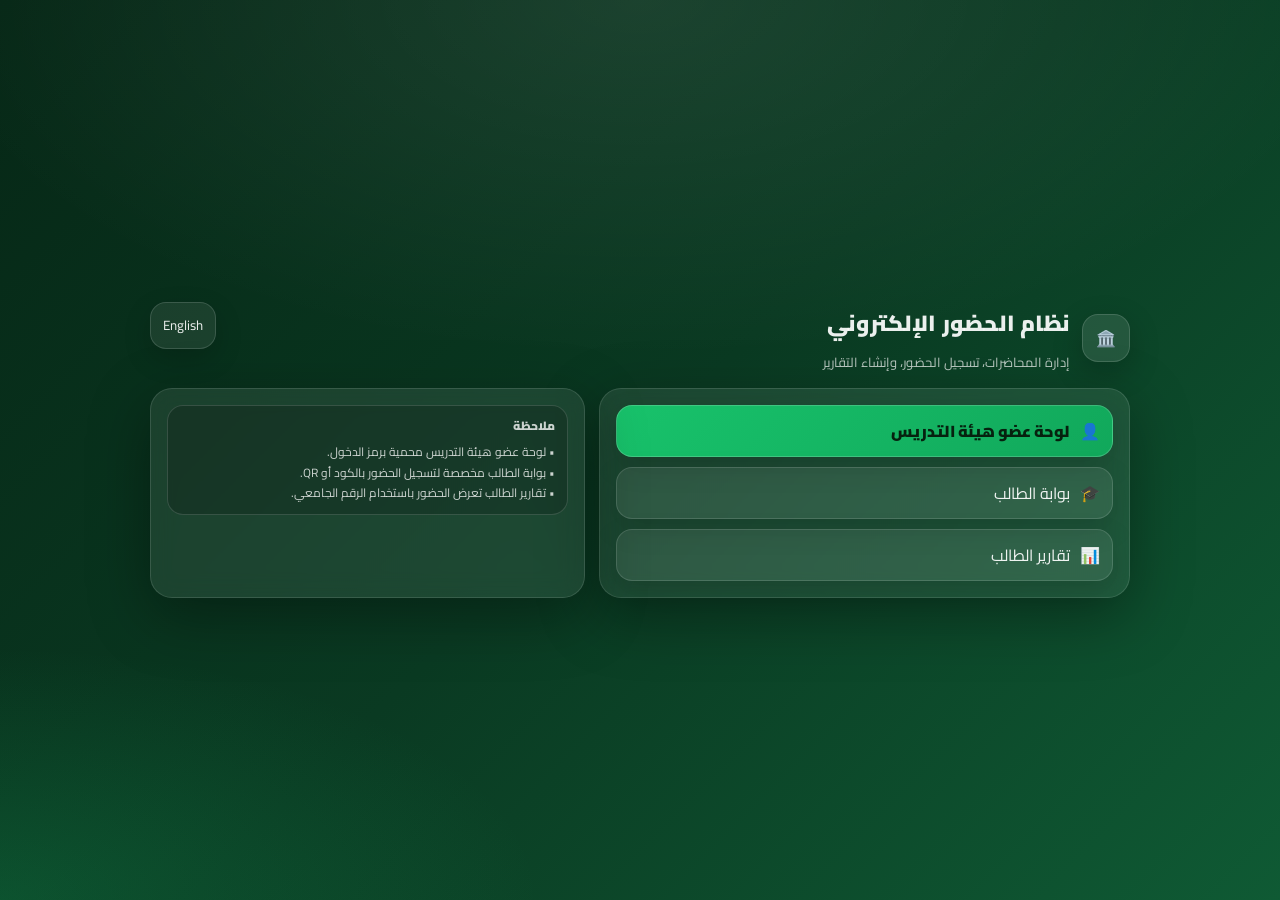
<file: index.html>
<!DOCTYPE html>
<html lang="ar" dir="rtl">
<head>
  <meta charset="UTF-8" />
  <meta name="viewport" content="width=device-width, initial-scale=1.0" />
  <title data-i18n="pageTitleHome">نظام الحضور الإلكتروني</title>

  <link rel="preconnect" href="https://fonts.googleapis.com">
  <link rel="preconnect" href="https://fonts.gstatic.com" crossorigin>
  <link href="https://fonts.googleapis.com/css2?family=Cairo:wght@400;600;700;800&display=swap" rel="stylesheet">

  <style>
    :root{
      --bg1:#062716; --bg2:#0a3a22; --bg3:#0f5a34;
      --card: rgba(255,255,255,.08);
      --line: rgba(255,255,255,.12);
      --text: rgba(255,255,255,.92);
      --muted: rgba(255,255,255,.72);
      --accent:#18c26b; --accent2:#11a85b;
      --shadow: 0 18px 60px rgba(0,0,0,.35);
      --radius: 22px;
    }
    *{box-sizing:border-box;font-family:"Cairo",system-ui,-apple-system,Segoe UI,Arial}
    body{
      margin:0; min-height:100vh; color:var(--text);
      background:
        radial-gradient(1200px 600px at 50% 0%, rgba(255,255,255,.08), transparent 60%),
        radial-gradient(900px 420px at 0% 100%, rgba(24,194,107,.20), transparent 60%),
        linear-gradient(135deg, var(--bg1), var(--bg2) 50%, var(--bg3));
      display:flex; align-items:center; justify-content:center;
      padding:18px;
    }
    .wrap{width:min(980px, 94vw)}
    .topbar{
      display:flex; align-items:flex-start; justify-content:space-between; gap:12px;
      margin-bottom:14px;
    }
    .brand{
      display:flex; gap:12px; align-items:center;
    }
    .logo{
      width:48px;height:48px;border-radius:16px;
      background: rgba(255,255,255,.10);
      border:1px solid rgba(255,255,255,.14);
      display:grid; place-items:center;
      box-shadow: 0 10px 30px rgba(0,0,0,.22);
    }
    h1{margin:0;font-size:22px;font-weight:900;letter-spacing:.2px}
    p{margin:6px 0 0;color:var(--muted);font-size:13px}
    .btn{
      border:1px solid rgba(255,255,255,.14);
      background: rgba(255,255,255,.08);
      color:var(--text);
      padding:10px 12px;
      border-radius:16px;
      cursor:pointer;
      transition:.15s ease;
      user-select:none;
      display:inline-flex; align-items:center; gap:10px;
      box-shadow: 0 10px 28px rgba(0,0,0,.16);
      text-decoration:none;
    }
    .btn:hover{transform:translateY(-1px);background:rgba(255,255,255,.10)}
    .btn.primary{
      background: linear-gradient(135deg, var(--accent), var(--accent2));
      border:1px solid rgba(255,255,255,.18);
      color:#06210f;
      font-weight:900;
    }
    .grid{
      display:grid;
      grid-template-columns: 1.1fr .9fr;
      gap:14px;
      align-items:stretch;
    }
    @media(max-width:900px){.grid{grid-template-columns:1fr}}
    .card{
      background: var(--card);
      border:1px solid var(--line);
      border-radius: var(--radius);
      padding:16px;
      box-shadow: var(--shadow);
      backdrop-filter: blur(12px);
    }
    .actions{display:grid; gap:10px}
    .note{font-size:12px;color:rgba(255,255,255,.78);line-height:1.7}
    .chip{
      border:1px solid rgba(255,255,255,.14);
      background: rgba(0,0,0,.18);
      padding:10px 12px;
      border-radius:16px;
      font-size:12px;
      color: rgba(255,255,255,.88);
    }
  </style>
</head>

<body>
  <div class="wrap">

    <div class="topbar">
      <div class="brand">
        <div class="logo">🏛️</div>
        <div>
          <h1 data-i18n="homeTitle">نظام الحضور الإلكتروني</h1>
          <p data-i18n="homeSub">إدارة المحاضرات، تسجيل الحضور، وإنشاء التقارير</p>
        </div>
      </div>

      <!-- زر اللغة -->
      <button class="btn" id="langBtn" onclick="toggleLang()">English</button>
    </div>

    <div class="grid">
      <div class="card">
        <div class="actions">
          <a class="btn primary" href="doctor.html"><span>👤</span><span data-i18n="homeDoctor">لوحة عضو هيئة التدريس</span></a>
          <a class="btn" href="student.html"><span>🎓</span><span data-i18n="homeStudent">بوابة الطالب</span></a>
          <a class="btn" href="student-report.html"><span>📊</span><span data-i18n="homeReports">تقارير الطالب</span></a>
        </div>
      </div>

      <div class="card">
        <div class="chip">
          <div class="note">
            <div style="font-weight:900;margin-bottom:6px" data-i18n="noteTitle">ملاحظة</div>
            <div data-i18n="note1">• لوحة عضو هيئة التدريس محمية برمز الدخول.</div>
            <div data-i18n="note2">• بوابة الطالب مخصصة لتسجيل الحضور بالكود أو QR.</div>
            <div data-i18n="note3">• تقارير الطالب تعرض الحضور باستخدام الرقم الجامعي.</div>
          </div>
        </div>
      </div>
    </div>

  </div>

  <script src="assets/i18n.js"></script>
  <script>
    // تطبيق اللغة مباشرة
    applyLang();
  </script>
</body>
</html>
</file>
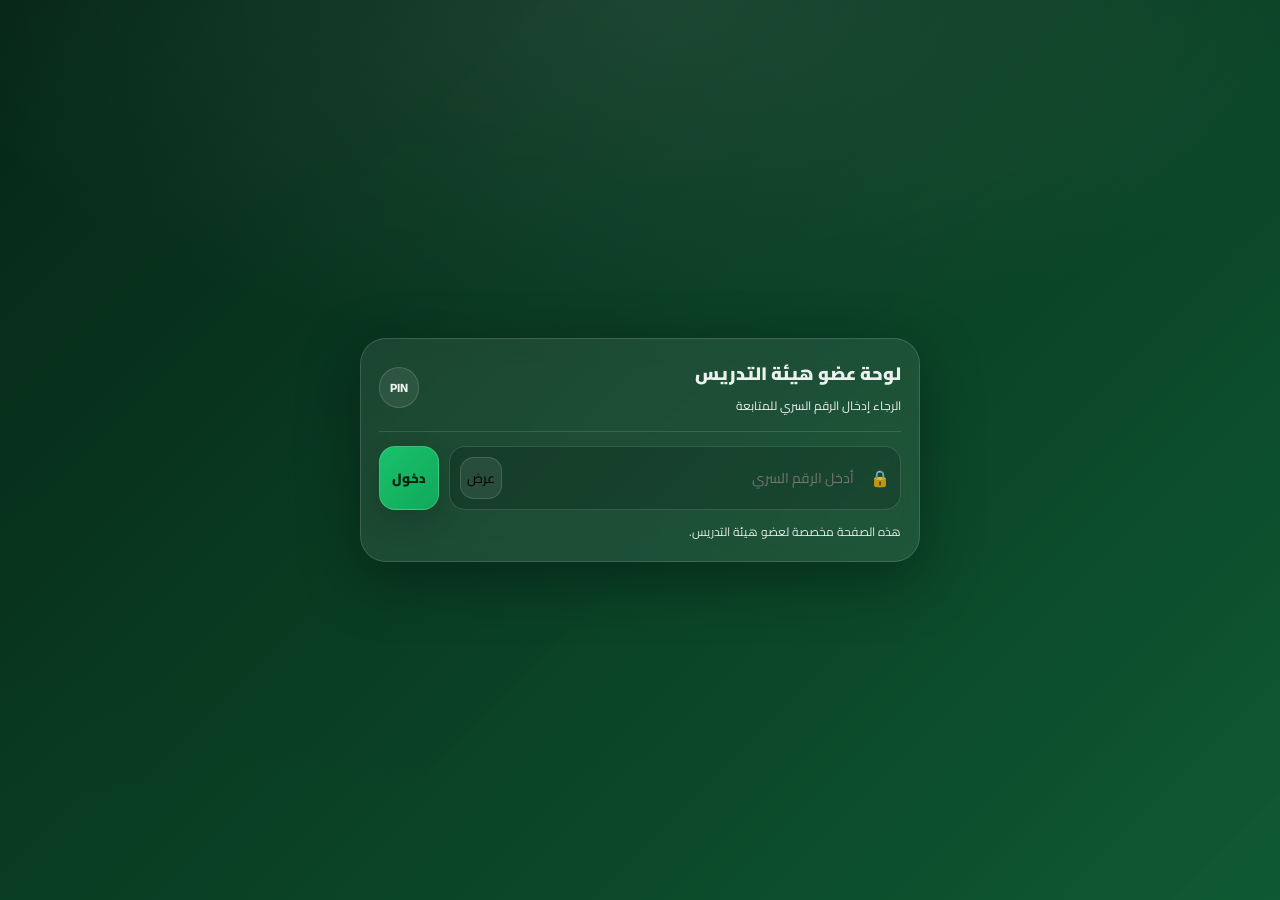
<file: doctor.html>
<!DOCTYPE html>
<html lang="ar" dir="rtl">
<head>
  <meta charset="UTF-8" />
  <meta name="viewport" content="width=device-width, initial-scale=1.0" />
  <title data-i18n="pageTitleDoctor">لوحة عضو هيئة التدريس - Hather</title>

  <link rel="preconnect" href="https://fonts.googleapis.com">
  <link rel="preconnect" href="https://fonts.gstatic.com" crossorigin>
  <link href="https://fonts.googleapis.com/css2?family=Cairo:wght@400;600;700;800&display=swap" rel="stylesheet">

  <style>
    :root{
      --bg1:#062716; --bg2:#0a3a22; --bg3:#0f5a34;
      --card: rgba(255,255,255,.08);
      --line: rgba(255,255,255,.12);
      --text: rgba(255,255,255,.92);
      --muted: rgba(255,255,255,.70);
      --accent:#18c26b; --accent2:#11a85b;
      --danger:#ff5d5d; --warn:#ffcc66; --ok:#52ffa2;
      --shadow: 0 18px 60px rgba(0,0,0,.35);
      --radius: 22px;
    }
    *{ box-sizing:border-box; font-family:"Cairo", system-ui, -apple-system, Segoe UI, Arial; }
    body{
      margin:0; min-height:100vh; color:var(--text);
      background:
        radial-gradient(1200px 600px at 50% 0%, rgba(255,255,255,.08), transparent 60%),
        radial-gradient(900px 420px at 0% 100%, rgba(24,194,107,.20), transparent 60%),
        linear-gradient(135deg, var(--bg1), var(--bg2) 50%, var(--bg3));
    }

    .container{ width:min(1180px, 94vw); margin:28px auto 36px; }
    .topbar{ display:flex; align-items:flex-start; justify-content:space-between; gap:14px; margin-bottom:18px; flex-wrap:wrap; }
    .brand{ display:flex; gap:12px; align-items:center; }
    .logo{
      width:48px; height:48px; border-radius:16px;
      background: rgba(255,255,255,.10);
      border:1px solid rgba(255,255,255,.14);
      display:grid; place-items:center;
      box-shadow: 0 10px 30px rgba(0,0,0,.22);
    }
    .brand h1{ margin:0; font-size:18px; font-weight:900; }
    .brand p{ margin:2px 0 0; color:var(--muted); font-size:13px; }

    .actionsTop{ display:flex; gap:10px; flex-wrap:wrap; justify-content:flex-end; }
    .btn{
      border:1px solid rgba(255,255,255,.14);
      background: rgba(255,255,255,.08);
      color:var(--text);
      padding:10px 12px;
      border-radius:16px;
      cursor:pointer;
      display:flex; align-items:center; justify-content:center; gap:10px;
      box-shadow: 0 10px 28px rgba(0,0,0,.16);
      transition:.15s ease;
      user-select:none;
      white-space:nowrap;
    }
    .btn:hover{ transform: translateY(-1px); background: rgba(255,255,255,.10); }
    .btn.primary{
      background: linear-gradient(135deg, var(--accent), var(--accent2));
      border:1px solid rgba(255,255,255,.18);
      color:#06210f; font-weight:900;
    }
    .btn.danger{
      background: linear-gradient(135deg, #ff6b6b, #ff3d3d);
      border:1px solid rgba(255,255,255,.18);
      color:#2a0000; font-weight:900;
    }

    .grid{ display:grid; grid-template-columns: 1.1fr .9fr; gap:16px; align-items:start; }
    @media(max-width:980px){ .grid{ grid-template-columns:1fr; } }

    .card{
      background: var(--card);
      border:1px solid var(--line);
      border-radius: var(--radius);
      padding:16px;
      box-shadow: var(--shadow);
      backdrop-filter: blur(12px);
    }
    .card h2{ margin:0 0 12px; font-size:16px; font-weight:900; }
    .hr{ height:1px; background: rgba(255,255,255,.12); margin:14px 0; }

    label{ display:block; font-size:12px; color:#fff; opacity:.92; margin:0 0 6px; }
    .input{
      width:100%;
      padding:12px 12px;
      border-radius:16px;
      border:1px solid rgba(255,255,255,.14);
      background: rgba(0,0,0,.15);
      color: var(--text);
      outline:none;
    }
    .input::placeholder{ color: rgba(255,255,255,.55); }

    .row{ display:grid; grid-template-columns:1fr 1fr; gap:10px; }
    @media(max-width:520px){ .row{ grid-template-columns:1fr; } }

    .status{
      margin-top:10px; padding:10px 12px; border-radius: 14px;
      border:1px solid rgba(255,255,255,.14);
      background: rgba(0,0,0,.14);
      color: #fff; font-size:13px; display:none;
    }
    .status.show{ display:block; }
    .status.ok{ border-color: rgba(82,255,162,.35); background: rgba(82,255,162,.12); }
    .status.bad{ border-color: rgba(255,93,93,.35); background: rgba(255,93,93,.12); }
    .status.warn{ border-color: rgba(255,204,102,.35); background: rgba(255,204,102,.10); }

    .tableWrap{ overflow:auto; border-radius:18px; border:1px solid rgba(255,255,255,.12); }
    table{ width:100%; border-collapse:collapse; min-width:820px; }
    th, td{ padding:12px 10px; font-size:13px; text-align:center; }
    thead th{
      position:sticky; top:0;
      background: rgba(0,0,0,.20);
      color: rgba(255,255,255,.85);
      font-weight:900;
    }
    tbody tr{ border-top:1px solid rgba(255,255,255,.10); cursor:pointer; }
    tbody tr:hover{ background: rgba(255,255,255,.06); }
    tbody tr.active{ background: rgba(24,194,107,.18); }

    .qrGrid{ display:grid; grid-template-columns: 1fr 1fr; gap:12px; }
    @media(max-width:980px){ .qrGrid{ grid-template-columns:1fr; } }

    .qrBox{
      display:flex; flex-direction:column; align-items:center; justify-content:center;
      gap:10px; background: rgba(0,0,0,.15);
      border:1px dashed rgba(255,255,255,.18);
      border-radius: 18px; padding:14px; min-height:320px;
    }
    .qrBox img{
      width:240px; height:240px; border-radius:16px;
      background: rgba(255,255,255,.06);
      border:1px solid rgba(255,255,255,.12);
      object-fit:contain;
    }
    .pill{
      display:inline-flex; gap:8px; align-items:center;
      padding:8px 10px; border-radius: 999px;
      border:1px solid rgba(255,255,255,.14);
      background: rgba(255,255,255,.08);
      color: rgba(255,255,255,.92);
      font-weight:800; font-size:12px;
    }
    .qrHint{ color:#fff; font-size:12px; opacity:.95; text-align:center; }

    /* Lock Screen */
    .lock{
      position:fixed; inset:0; z-index:9999;
      display:flex; align-items:center; justify-content:center; padding:18px;
      background: radial-gradient(1200px 600px at 50% 0%, rgba(255,255,255,.08), transparent 60%),
                  linear-gradient(135deg, rgba(6,39,22,.96), rgba(15,90,52,.92));
    }
    .lockCard{
      width:min(560px, 96vw);
      border-radius: 26px; padding: 18px;
      background: rgba(255,255,255,.08);
      border: 1px solid rgba(255,255,255,.14);
      box-shadow: var(--shadow);
      backdrop-filter: blur(12px);
    }
    .lockHeader{ display:flex; align-items:center; justify-content:space-between; gap:10px; }
    .lockTitle h3{ margin:0; font-size:18px; font-weight:900; }
    .lockTitle p{ margin:4px 0 0; font-size:12px; color:#fff; opacity:.92; }
    .pinRow{ display:grid; grid-template-columns: 1fr auto; gap:10px; margin-top:14px; }
    .pinWrap{
      display:flex; gap:8px; align-items:center;
      padding:10px 10px; border-radius:16px;
      border:1px solid rgba(255,255,255,.14);
      background: rgba(0,0,0,.16);
    }
    .pinWrap input{
      flex:1; border:0; background:transparent; outline:none;
      color: var(--text); font-size:14px; padding:6px 8px;
    }
    .iconBtn{
      width:42px; height:42px; border-radius:14px;
      border:1px solid rgba(255,255,255,.14);
      background: rgba(255,255,255,.08);
      display:grid; place-items:center; cursor:pointer;
    }
    .footNote{ margin-top:10px; font-size:12px; color:#fff; opacity:.88; }
    .hidden{ display:none !important; }

    /* Modal */
    .modal{
      position:fixed; inset:0; z-index:99999;
      background: rgba(0,0,0,.55);
      display:none; align-items:center; justify-content:center; padding:18px;
    }
    .modal.show{ display:flex; }
    .modalCard{
      width:min(560px, 95vw);
      background: rgba(255,255,255,.10);
      border:1px solid rgba(255,255,255,.16);
      border-radius: 22px; padding:16px;
      backdrop-filter: blur(14px);
      box-shadow: var(--shadow); text-align:center;
    }
    .modalCard img{
      width:min(420px, 84vw); height:auto;
      border-radius:18px; border:1px solid rgba(255,255,255,.12);
      background: rgba(0,0,0,.12);
      object-fit:contain;
    }

    .footer{ text-align:center; color: rgba(255,255,255,.70); margin-top:16px; font-size:12px; }

    .spin{
      width:16px; height:16px; border-radius:999px;
      border:2px solid rgba(0,0,0,.25);
      border-top-color: rgba(0,0,0,.65);
      animation: sp 1s linear infinite;
      display:none;
    }
    .spin.show{ display:inline-block; }
    @keyframes sp { to { transform: rotate(360deg); } }
  </style>
</head>

<body>

<!-- Lock Screen -->
<div class="lock" id="lockScreen">
  <div class="lockCard">
    <div class="lockHeader">
      <div class="lockTitle">
        <h3 data-i18n="lockTitle">لوحة عضو هيئة التدريس</h3>
        <p data-i18n="lockSub">الرجاء إدخال الرقم السري للمتابعة</p>
      </div>
      <span class="pill">PIN</span>
    </div>

    <div class="hr"></div>

    <div class="pinRow">
      <div class="pinWrap">
        <span style="opacity:.9">🔒</span>
        <input id="pinInput" type="password" inputmode="numeric" data-i18n-placeholder="pinPh" placeholder="أدخل الرقم السري" autocomplete="current-password" />
        <button class="iconBtn" id="togglePinBtn" title="إظهار/إخفاء" onclick="togglePin(event)"><span data-i18n="pinShow">عرض</span></button>
      </div>

      <button class="btn primary" onclick="unlock()">
        <span class="spin" id="spUnlock"></span>
        <span data-i18n="login">دخول</span>
      </button>
    </div>

    <div class="status" id="lockStatus"></div>
    <div class="footNote" data-i18n="facultyOnly">هذه الصفحة مخصصة لعضو هيئة التدريس.</div>
  </div>
</div>

<!-- App -->
<div class="container hidden" id="app">

  <div class="topbar">
    <div class="brand">
      <div class="logo">H</div>
      <div>
        <h1 data-i18n="doctorTitle">لوحة التحكم — عضو هيئة التدريس</h1>
        <p data-i18n="doctorSub">إدارة المحاضرات — توليد رمز الحضور — متابعة الطلاب</p>
      </div>
    </div>

    <div class="actionsTop">
      <button class="btn" onclick="goHome()" data-i18n="home">الرئيسية</button>
      <button class="btn" id="langBtn" onclick="toggleLang()" data-i18n="langBtn">English</button>
      <button class="btn" onclick="logout()" data-i18n="logout">تسجيل الخروج</button>
      <button class="btn primary" onclick="refreshAll()" data-i18n="refresh">تحديث</button>
    </div>
  </div>

  <div class="grid">

    <!-- Left -->
    <div class="card">
      <h2 data-i18n="lectures">المحاضرات</h2>

      <label data-i18n="searchLabel">بحث (LectureID / المقرر / الشعبة)</label>
      <input id="searchBox" class="input" data-i18n-placeholder="searchPh" placeholder="ابحث هنا..." oninput="applyFilter()" />

      <div style="height:10px"></div>

      <div class="tableWrap">
        <table>
          <thead>
            <tr>
              <th>LectureID</th>
              <th data-i18n="thCourse">المقرر</th>
              <th data-i18n="thSection">الشعبة</th>
              <th data-i18n="thStart">البداية</th>
              <th data-i18n="thEnd">النهاية</th>
              <th data-i18n="status">الحالة</th>
            </tr>
          </thead>
          <tbody id="lectureRows">
            <tr><td colspan="6" data-i18n="loadingRow">جاري التحميل...</td></tr>
          </tbody>
        </table>
      </div>

      <div class="hr"></div>

      <h2 data-i18n="qrTitle">رمز الحضور و QR</h2>

      <div class="qrGrid">
        <div class="card" style="margin:0">
          <label data-i18n="selectedLecture">LectureID المحدد</label>
          <input class="input" id="selectedLectureId" data-i18n-placeholder="selectedLecturePh" placeholder="اختر من الجدول أو الصقه هنا" />

          <div style="height:10px"></div>

          <div class="row">
            <button class="btn primary" onclick="generateCode()">
              <span class="spin" id="spCode"></span>
              <span data-i18n="generate">توليد (Code + QR)</span>
            </button>

            <button class="btn" onclick="loadStudents()">
              <span data-i18n="showStudents">عرض الطلاب</span>
            </button>
          </div>

          <div class="row" style="margin-top:10px">
            <button class="btn danger" onclick="deleteSelectedLecture()">
              <span data-i18n="deleteLecture">حذف المحاضرة</span>
            </button>
            <button class="btn" onclick="clearSelection()">
              <span data-i18n="cancel">إلغاء التحديد</span>
            </button>
          </div>

          <div class="status" id="codeStatus"></div>
        </div>

        <div class="qrBox">
          <img id="qrImg" alt="QR" />
          <div class="pill" id="codeText">Code: —</div>
          <div class="qrHint" data-i18n="qrHint">يتم إنشاء رمز QR داخل المتصفح.</div>
          <button class="btn" onclick="zoomQR()" data-i18n="zoom">تكبير</button>
        </div>
      </div>

      <div class="hr"></div>

      <h2 data-i18n="lectureStudents">طلاب المحاضرة</h2>
      <div class="tableWrap">
        <table style="min-width:560px">
          <thead>
            <tr>
              <th data-i18n="studentsThId">StudentID</th>
              <th data-i18n="studentsThName">الاسم</th>
              <th data-i18n="studentsThStatus">الحالة</th>
              <th data-i18n="studentsThEdit">تعديل</th>
            </tr>
          </thead>
          <tbody id="studentRows">
            <tr><td colspan="4" data-i18n="chooseThenShow">اختر محاضرة ثم اضغط "عرض الطلاب".</td></tr>
          </tbody>
        </table>
      </div>
    </div>

    <!-- Right -->
    <div class="card">
      <h2 data-i18n="createLectureTitle">إنشاء محاضرة</h2>

      <div class="row">
        <div>
          <label data-i18n="thCourse">المقرر</label>
          <input class="input" id="course" placeholder="مثال: CS111" />
        </div>
        <div>
          <label data-i18n="thSection">الشعبة</label>
          <input class="input" id="section" placeholder="مثال: 1" />
        </div>
      </div>

      <div class="row" style="margin-top:10px">
        <div>
          <label data-i18n="thStart">وقت البداية</label>
          <input class="input" id="start" type="datetime-local" />
        </div>
        <div>
          <label data-i18n="thEnd">وقت النهاية</label>
          <input class="input" id="end" type="datetime-local" />
        </div>
      </div>

      <div style="margin-top:10px">
        <button class="btn primary" onclick="createLecture()">
          <span class="spin" id="spCreate"></span>
          <span data-i18n="create">إنشاء</span>
        </button>
      </div>

      <div class="status" id="createStatus"></div>

      <div class="hr"></div>

      <h2 data-i18n="weeklyTitle">إنشاء جدول أسبوعي</h2>

      <div class="row">
        <div>
          <label data-i18n="thCourse">المقرر</label>
          <input class="input" id="wCourse" placeholder="مثال: CS111" />
        </div>
        <div>
          <label data-i18n="thSection">الشعبة</label>
          <input class="input" id="wSection" placeholder="مثال: 1" />
        </div>
      </div>

      <div class="row" style="margin-top:10px">
        <div>
          <label data-i18n="fromDate">من تاريخ</label>
          <input class="input" id="fromDate" type="date" />
        </div>
        <div>
          <label data-i18n="toDate">إلى تاريخ</label>
          <input class="input" id="toDate" type="date" />
        </div>
      </div>

      <div class="row" style="margin-top:10px">
        <div>
          <label data-i18n="thStart">وقت البداية</label>
          <input class="input" id="wStartTime" type="time" />
        </div>
        <div>
          <label data-i18n="thEnd">وقت النهاية</label>
          <input class="input" id="wEndTime" type="time" />
        </div>
      </div>

      <div style="margin-top:10px; color:#fff; opacity:.95; font-weight:800; font-size:13px" data-i18n="daysTitle">الأيام:</div>

      <div class="row" style="grid-template-columns: repeat(5, 1fr); margin-top:8px; gap:8px">
        <label style="display:flex; align-items:center; justify-content:center; gap:8px; padding:10px; border-radius:16px; border:1px solid rgba(255,255,255,.14); background: rgba(0,0,0,.12);">
          <input type="checkbox" class="day" value="0"> <span data-i18n="sun">الأحد</span>
        </label>
        <label style="display:flex; align-items:center; justify-content:center; gap:8px; padding:10px; border-radius:16px; border:1px solid rgba(255,255,255,.14); background: rgba(0,0,0,.12);">
          <input type="checkbox" class="day" value="1"> <span data-i18n="mon">الاثنين</span>
        </label>
        <label style="display:flex; align-items:center; justify-content:center; gap:8px; padding:10px; border-radius:16px; border:1px solid rgba(255,255,255,.14); background: rgba(0,0,0,.12);">
          <input type="checkbox" class="day" value="2"> <span data-i18n="tue">الثلاثاء</span>
        </label>
        <label style="display:flex; align-items:center; justify-content:center; gap:8px; padding:10px; border-radius:16px; border:1px solid rgba(255,255,255,.14); background: rgba(0,0,0,.12);">
          <input type="checkbox" class="day" value="3"> <span data-i18n="wed">الأربعاء</span>
        </label>
        <label style="display:flex; align-items:center; justify-content:center; gap:8px; padding:10px; border-radius:16px; border:1px solid rgba(255,255,255,.14); background: rgba(0,0,0,.12);">
          <input type="checkbox" class="day" value="4"> <span data-i18n="thu">الخميس</span>
        </label>
      </div>

      <div style="margin-top:10px">
        <button class="btn primary" onclick="createSchedule()">
          <span class="spin" id="spSchedule"></span>
          <span data-i18n="createSchedule">إنشاء الجدول</span>
        </button>
      </div>

      <div class="status" id="scheduleStatus"></div>
    </div>

  </div>

  <div class="footer">Hather Attendance System © 2026</div>
</div>

<!-- QR Modal -->
<div class="modal" id="qrModal" onclick="closeModal()">
  <div class="modalCard" onclick="event.stopPropagation()">
    <img id="qrBig" alt="QR Big">
    <div style="height:12px"></div>
    <button class="btn primary" onclick="closeModal()" data-i18n="close">إغلاق</button>
  </div>
</div>

<!-- ✅ scripts (ترتيب مهم) -->
<script src="assets/i18n.js"></script>
<script src="assets/app.js"></script>
<script src="assets/qr.js"></script>

<script>
  // تطبيق الترجمة بعد تحميل الصفحة
  if (typeof applyLang === 'function') {
    applyLang();
  }

  const $ = (id) => document.getElementById(id);

  let ALL_LECTURES = [];
  let ACTIVE_LECTURE = "";
  let LAST_QR_DATAURL = "";

  function showStatus(el, type, msg){
    el.className = "status show " + (type || "");
    el.textContent = msg || "";
  }
  function hideStatus(el){
    el.className = "status";
    el.textContent = "";
  }
  function setSpin(id, on){
    const sp = $(id);
    if (!sp) return;
    sp.classList.toggle("show", !!on);
  }

  function togglePin(e){
    e.preventDefault();
    const inp = $("pinInput");
    const btn = $("togglePinBtn");
    const isHidden = inp.type === "password";
    inp.type = isHidden ? "text" : "password";
    btn.textContent = isHidden ? "إخفاء" : "عرض";
  }

  async function unlock(){
    const pin = ($("pinInput").value || "").trim();
    const st = $("lockStatus");
    hideStatus(st);

    if(!pin){
      showStatus(st, "bad", "أدخل الرقم السري");
      return;
    }

    setSpin("spUnlock", true);
    showStatus(st, "warn", "جاري التحقق...");

    try{
      setDoctorKey(pin);
      const res = await doctorCall({ action:"listLectures" });

      if(!res || !res.ok){
        throw new Error((res && res.error) ? res.error : "Unauthorized");
      }

      $("lockScreen").classList.add("hidden");
      $("app").classList.remove("hidden");
      hideStatus(st);

      await refreshAll();
    }catch(e){
      clearDoctorKey();
      showStatus(st, "bad", "فشل الدخول: " + (e?.message || e));
    }finally{
      setSpin("spUnlock", false);
    }
  }

  function logout(){
    clearDoctorKey();
    $("pinInput").value = "";
    $("lockScreen").classList.remove("hidden");
    $("app").classList.add("hidden");
  }

  function goHome(){ location.href = "index.html"; }

  function clearSelection(){
    ACTIVE_LECTURE = "";
    $("selectedLectureId").value = "";
    $("codeText").textContent = "Code: —";
    $("qrImg").src = "";
    LAST_QR_DATAURL = "";
    $("studentRows").innerHTML = `<tr><td colspan="4">اختر محاضرة ثم اضغط "عرض الطلاب".</td></tr>`;
    document.querySelectorAll("#lectureRows tr").forEach(tr => tr.classList.remove("active"));
  }

  function pickLecture(id){
    ACTIVE_LECTURE = id;
    $("selectedLectureId").value = id;
    $("studentRows").innerHTML = `<tr><td colspan="4">اضغط "عرض الطلاب" لعرض الحضور.</td></tr>`;

    document.querySelectorAll("#lectureRows tr").forEach(tr => tr.classList.remove("active"));
    const tr = document.querySelector(`#lectureRows tr[data-id="${CSS.escape(id)}"]`);
    if(tr) tr.classList.add("active");
  }

  function applyFilter(){
    const q = ($("searchBox").value || "").trim().toLowerCase();
    const filtered = !q ? ALL_LECTURES : ALL_LECTURES.filter(r=>{
      const a = (r.lectureId||"").toLowerCase();
      const b = (r.course||"").toLowerCase();
      const c = (r.section||"").toLowerCase();
      return a.includes(q) || b.includes(q) || c.includes(q);
    });
    renderLectures(filtered);
  }

  function renderLectures(rows){
    const tbody = $("lectureRows");
    if(!rows || rows.length===0){
      tbody.innerHTML = `<tr><td colspan="6">لا توجد محاضرات</td></tr>`;
      return;
    }

    tbody.innerHTML = rows.map(r => `
      <tr data-id="${(r.lectureId||"")}" onclick="pickLecture('${(r.lectureId||"").replace(/'/g,"\\'")}')">
        <td><b>${r.lectureId||""}</b></td>
        <td>${r.course||""}</td>
        <td>${r.section||""}</td>
        <td>${r.start||""}</td>
        <td>${r.end||""}</td>
        <td>${r.state||""}</td>
      </tr>
    `).join("");
  }

  async function refreshAll(){
    await loadLectures();
    try{ await apiHealth(); }catch(e){}
  }

  async function loadLectures(){
    const tbody = $("lectureRows");
    tbody.innerHTML = `<tr><td colspan="6">جاري التحميل...</td></tr>`;

    let res;
    try{
      res = await doctorCall({ action:"listLectures" });
    }catch(e){
      tbody.innerHTML = `<tr><td colspan="6">فشل الاتصال بالـ API: ${(e?.message||e)}</td></tr>`;
      return;
    }

    if(!res || !res.ok){
      tbody.innerHTML = `<tr><td colspan="6">${(res && res.error) ? res.error : "Failed"}</td></tr>`;
      return;
    }

    ALL_LECTURES = (res.rows || []).filter(x => String(x.state||"").toLowerCase() !== "deleted");
    applyFilter();

    if(ACTIVE_LECTURE){
      const exists = ALL_LECTURES.some(x => x.lectureId === ACTIVE_LECTURE);
      if(!exists) clearSelection();
    }
  }

  async function createLecture(){
    const st = $("createStatus");
    hideStatus(st);

    const course = ($("course").value||"").trim();
    const section = ($("section").value||"").trim();
    const start = ($("start").value||"").trim();
    const end = ($("end").value||"").trim();

    if(!course || !section || !start || !end){
      showStatus(st, "bad", "أكمل جميع الحقول");
      return;
    }

    setSpin("spCreate", true);
    showStatus(st, "warn", "جاري التنفيذ...");

    try{
      const res = await doctorCall({ action:"createLecture", course, section, start, end });
      if(res && res.ok){
        showStatus(st, "ok", res.message || "تم إنشاء المحاضرة");
        $("course").value = "";
        $("section").value = "";
        $("start").value = "";
        $("end").value = "";
        await loadLectures();
      }else{
        showStatus(st, "bad", (res && res.error) ? res.error : "فشل الإنشاء");
      }
    }catch(e){
      showStatus(st, "bad", "فشل الاتصال: " + (e?.message||e));
    }finally{
      setSpin("spCreate", false);
    }
  }

  async function createSchedule(){
    const st = $("scheduleStatus");
    hideStatus(st);

    const course = ($("wCourse").value||"").trim();
    const section = ($("wSection").value||"").trim();
    const fromDate = ($("fromDate").value||"").trim();
    const toDate = ($("toDate").value||"").trim();
    const startTime = ($("wStartTime").value||"").trim();
    const endTime = ($("wEndTime").value||"").trim();
    const days = Array.from(document.querySelectorAll(".day:checked")).map(x=>Number(x.value));

    if(!course || !section || !fromDate || !toDate || !startTime || !endTime || days.length===0){
      showStatus(st, "bad", "أكمل الحقول وحدد الأيام");
      return;
    }

    setSpin("spSchedule", true);
    showStatus(st, "warn", "جاري إنشاء الجدول...");

    try{
      const res = await doctorCall({
        action:"createWeeklySchedule",
        course, section, fromDate, toDate, startTime, endTime, days
      });

      if(res && res.ok){
        showStatus(st, "ok", res.message || `تم إنشاء الجدول (تم توليد ${res.created||0} محاضرة)`);
        $("wCourse").value = "";
        $("wSection").value = "";
        $("fromDate").value = "";
        $("toDate").value = "";
        $("wStartTime").value = "";
        $("wEndTime").value = "";
        document.querySelectorAll(".day:checked").forEach(cb => cb.checked = false);
        await loadLectures();
      }else{
        showStatus(st, "bad", (res && res.error) ? res.error : "فشل إنشاء الجدول");
      }
    }catch(e){
      showStatus(st, "bad", "فشل الاتصال: " + (e?.message||e));
    }finally{
      setSpin("spSchedule", false);
    }
  }

  async function generateCode(){
    const st = $("codeStatus");
    hideStatus(st);

    const lectureId = ($("selectedLectureId").value||"").trim();
    if(!lectureId){
      showStatus(st, "bad", "اختر LectureID أولاً");
      return;
    }

    setSpin("spCode", true);
    showStatus(st, "warn", "جاري توليد الرمز...");

    try{
      const res = await doctorCall({ action:"generateCode", lectureId });

      if(res && res.ok){
        $("codeText").textContent = "Code: " + (res.code || "—");

        const qrText = res.qrText || JSON.stringify({ lectureId, code: res.code || "" });
        const img = $("qrImg");
        img.src = "";
        LAST_QR_DATAURL = await renderQrToImg(img, qrText, 420);

        showStatus(st, "ok", res.message || "تم توليد الكود و QR");
      }else{
        showStatus(st, "bad", (res && res.error) ? res.error : "فشل التوليد");
      }
    }catch(e){
      showStatus(st, "bad", "فشل: " + (e?.message||e));
    }finally{
      setSpin("spCode", false);
    }
  }

  async function deleteSelectedLecture(){
    const lectureId = ($("selectedLectureId").value||"").trim();
    const st = $("codeStatus");
    hideStatus(st);

    if(!lectureId){
      showStatus(st, "bad", "اختر LectureID أولاً");
      return;
    }

    const ok = confirm("تأكيد: هل تريد حذف هذه المحاضرة؟");
    if(!ok) return;

    showStatus(st, "warn", "جاري الحذف...");

    try{
      const res = await doctorCall({ action:"deleteLecture", lectureId });
      if(res && res.ok){
        showStatus(st, "ok", res.message || "تم حذف المحاضرة");
        clearSelection();
        await loadLectures();
      }else{
        showStatus(st, "bad", (res && res.error) ? res.error : "فشل الحذف");
      }
    }catch(e){
      showStatus(st, "bad", "فشل الاتصال: " + (e?.message||e));
    }
  }

  async function loadStudents(){
    const tbody = $("studentRows");
    const lectureId = ($("selectedLectureId").value||"").trim();
    if(!lectureId){
      tbody.innerHTML = `<tr><td colspan="4">اختر LectureID أولاً</div>`;
      return;
    }

    tbody.innerHTML = `<tr><td colspan="4">جاري التحميل...</div>`;

    try{
      const res = await doctorCall({ action:"listStudentsForLecture", lectureId });
      if(!res || !res.ok){
        tbody.innerHTML = `<tr><td colspan="4">${(res && res.error) ? res.error : "فشل التحميل"} </div>`;
        return;
      }

      const rows = res.rows || [];
      if(rows.length === 0){
        tbody.innerHTML = `<tr><td colspan="4">لا يوجد سجلات حضور لهذه المحاضرة</div>`;
        return;
      }

      tbody.innerHTML = rows.map(r => `
        <tr>
          <td>${r.studentId||""} </div>
          <td>${r.name||""} </div>
          <td>${r.status||""} </div>
          <td>
            <button class="btn" style="padding:8px 10px; border-radius:12px" onclick="editStatus('${(r.studentId||"").replace(/'/g,"\\'")}')">
              تعديل
            </button>
           </div>
         `
      ).join("");
    }catch(e){
      tbody.innerHTML = `<tr><td colspan="4">فشل الاتصال: ${(e?.message||e)}</div>`;
    }
  }

  async function editStatus(studentId){
    const lectureId = ($("selectedLectureId").value||"").trim();
    if(!lectureId) return;

    const next = prompt("اكتب الحالة الجديدة:\nحضور\nتأخير", "حضور");
    if(!next) return;

    // السماح فقط بحالتين: حضور أو تأخير
    if(next !== "حضور" && next !== "تأخير"){
      alert("الحالة غير مسموحة. استخدم 'حضور' أو 'تأخير' فقط");
      return;
    }

    const st = $("codeStatus");
    showStatus(st, "warn", "جاري تحديث الحالة...");

    try{
      const res = await doctorCall({ action:"updateAttendanceStatus", lectureId, studentId, status: next });
      if(res && res.ok){
        showStatus(st, "ok", res.message || "تم تحديث الحالة");
        await loadStudents();
      }else{
        showStatus(st, "bad", (res && res.error) ? res.error : "فشل التحديث");
      }
    }catch(e){
      showStatus(st, "bad", "فشل: " + (e?.message||e));
    }
  }

  function zoomQR(){
    const src = LAST_QR_DATAURL || $("qrImg").src;
    if(!src) return;
    $("qrBig").src = src;
    $("qrModal").classList.add("show");
  }
  function closeModal(){
    $("qrModal").classList.remove("show");
  }
</script>

</body>
</html>
</file>
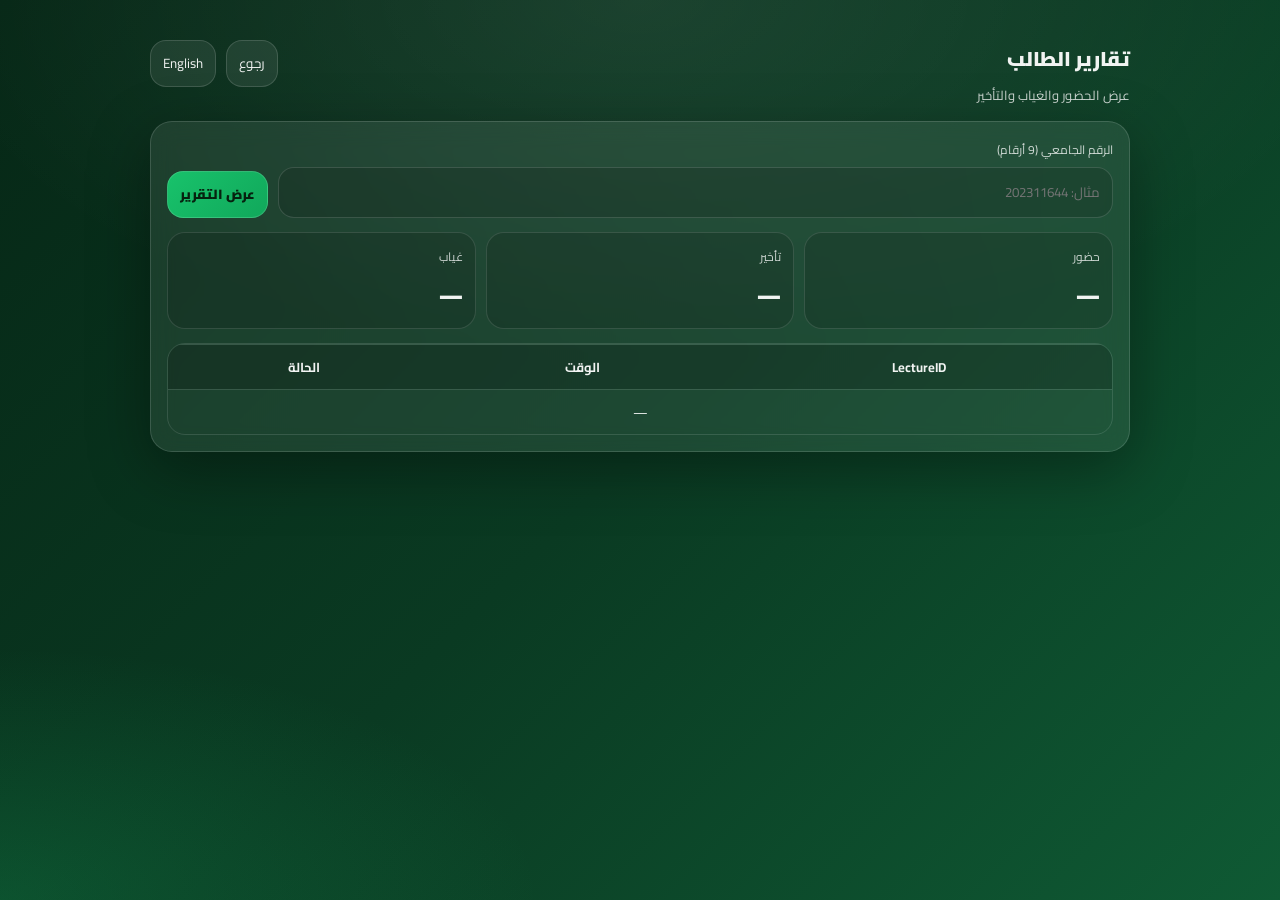
<file: reports.html>
<!DOCTYPE html>
<html lang="ar" dir="rtl">
<head>
  <meta charset="UTF-8" />
  <meta name="viewport" content="width=device-width, initial-scale=1.0" />
  <title data-i18n="pageTitleReports">تقارير الطالب - Hather</title>

  <link rel="preconnect" href="https://fonts.googleapis.com">
  <link rel="preconnect" href="https://fonts.gstatic.com" crossorigin>
  <link href="https://fonts.googleapis.com/css2?family=Cairo:wght@400;600;700;800&display=swap" rel="stylesheet">

  <style>
    :root{
      --bg1:#062716; --bg2:#0a3a22; --bg3:#0f5a34;
      --card:rgba(255,255,255,.08);
      --line:rgba(255,255,255,.14);
      --text:rgba(255,255,255,.94);
      --muted:rgba(255,255,255,.78);
      --accent:#18c26b; --accent2:#11a85b;
      --shadow:0 18px 60px rgba(0,0,0,.35);
      --radius:22px;
    }
    *{box-sizing:border-box;font-family:"Cairo",sans-serif}
    body{
      margin:0; min-height:100vh; color:var(--text);
      background:
        radial-gradient(1200px 600px at 50% 0%, rgba(255,255,255,.08), transparent 60%),
        radial-gradient(900px 420px at 0% 100%, rgba(24,194,107,.20), transparent 60%),
        linear-gradient(135deg, var(--bg1), var(--bg2) 50%, var(--bg3));
      padding:18px;
    }
    .container{width:min(980px,94vw);margin:22px auto}
    .top{display:flex;justify-content:space-between;align-items:flex-start;gap:12px;margin-bottom:14px}
    h1{margin:0;font-size:20px;font-weight:900}
    p{margin:6px 0 0;color:var(--muted);font-size:13px}
    .btn{
      border:1px solid rgba(255,255,255,.14);
      background: rgba(255,255,255,.08);
      color:var(--text);
      padding:10px 12px;
      border-radius:16px;
      cursor:pointer;
      transition:.15s ease;
      white-space:nowrap;
    }
    .btn:hover{transform:translateY(-1px);background:rgba(255,255,255,.10)}
    .btn.primary{background:linear-gradient(135deg,var(--accent),var(--accent2));color:#06210f;font-weight:900}
    .card{
      background:var(--card);
      border:1px solid var(--line);
      border-radius:var(--radius);
      padding:16px;
      box-shadow:var(--shadow);
      backdrop-filter: blur(12px);
    }
    label{display:block;font-size:12px;color:var(--muted);margin:0 0 6px}
    .input{
      width:100%;padding:12px 12px;border-radius:16px;
      border:1px solid rgba(255,255,255,.14);
      background:rgba(0,0,0,.14);color:var(--text);outline:none;
    }
    .row{display:grid;grid-template-columns:1fr auto;gap:10px;align-items:end}
    @media(max-width:680px){.row{grid-template-columns:1fr}}
    .status{
      margin-top:10px;padding:10px 12px;border-radius:14px;
      border:1px solid rgba(255,255,255,.14);
      background: rgba(0,0,0,.14);
      display:none;font-size:13px;font-weight:800;color:#fff;
    }
    .status.show{display:block}
    .status.ok{border-color: rgba(82,255,162,.35); background: rgba(82,255,162,.12);}
    .status.bad{border-color: rgba(255,93,93,.35); background: rgba(255,93,93,.12);}
    .status.warn{border-color: rgba(255,204,102,.35); background: rgba(255,204,102,.10);}
    table{width:100%;border-collapse:collapse;min-width:520px}
    th,td{padding:10px;border-top:1px solid rgba(255,255,255,.12);text-align:center;font-size:13px}
    thead th{background:rgba(0,0,0,.18);position:sticky;top:0}
    .tableWrap{overflow:auto;border-radius:18px;border:1px solid rgba(255,255,255,.12)}
    .summary{display:grid;grid-template-columns:repeat(3,1fr);gap:10px}
    @media(max-width:680px){.summary{grid-template-columns:1fr}}
    .box{background:rgba(0,0,0,.14);border:1px solid rgba(255,255,255,.12);border-radius:18px;padding:12px}
    .num{font-size:22px;font-weight:900;margin-top:6px}
    .muted{color:var(--muted);font-size:12px}
  </style>
</head>
<body>
<div class="container">
  <div class="top">
    <div>
      <h1 data-i18n="reportsTitle">تقارير الطالب</h1>
      <p data-i18n="reportsSub">عرض الحضور والغياب والتأخير</p>
    </div>
    <div style="display:flex;gap:10px;flex-wrap:wrap">
      <button type="button" class="btn" onclick="location.href='index.html'" data-i18n="back">رجوع</button>
      <button type="button" class="btn" id="langBtn" onclick="toggleLang()">English</button>
    </div>
  </div>

  <div class="card">
    <div class="row">
      <div>
        <label data-i18n="uniIdLabel2">الرقم الجامعي (9 أرقام)</label>
        <input id="studentId" class="input" inputmode="numeric" maxlength="9" data-i18n-placeholder="studentIdPh" placeholder="مثال: 202311644">
      </div>
      <div>
        <button type="button" class="btn primary" id="btnReport" data-i18n="showReport">عرض التقرير</button>
      </div>
    </div>

    <div class="status" id="status"></div>

    <div style="height:14px"></div>

    <div class="summary">
      <div class="box">
        <div class="muted" data-i18n="present">حضور</div>
        <div class="num" id="repPresent">—</div>
      </div>
      <div class="box">
        <div class="muted" data-i18n="late">تأخير</div>
        <div class="num" id="repLate">—</div>
      </div>
      <div class="box">
        <div class="muted" data-i18n="absent">غياب</div>
        <div class="num" id="repAbsent">—</div>
      </div>
    </div>

    <div style="height:14px"></div>

    <div class="tableWrap">
      <table>
        <thead>
          <tr>
            <th>LectureID</th>
            <th data-i18n="time">الوقت</th>
            <th data-i18n="status">الحالة</th>
          </tr>
        </thead>
        <tbody id="repRows">
          <tr><td colspan="3">—</td></tr>
        </tbody>
      </table>
    </div>
  </div>
</div>

<script src="assets/i18n.js"></script>
<script src="assets/app.js"></script>
<script>
  applyLang();
  const $ = (id) => document.getElementById(id);

  async function loadReport(){
    const id = ($("studentId").value || "").trim();
    const st = $("status");

    if(!/^[0-9]{9}$/.test(id)){
      showStatus(st, "bad", t("badId"));
      return;
    }

    showStatus(st, "warn", t("loading"));

    try{
      const res = await studentCall({ action:"studentReport", studentId: id });

      if(!res || !res.ok){
        showStatus(st, "bad", (res && res.error) ? res.error : t("failed"));
        return;
      }

      const d = res.data || {};
      $("repPresent").textContent = (d.present ?? 0);
      $("repLate").textContent    = (d.late ?? 0);
      $("repAbsent").textContent  = (d.absent ?? 0);

      const rows = d.rows || [];
      const tbody = $("repRows");
      tbody.innerHTML = (rows.length ? rows.map(r => `
        <tr>
          <td>${r.lectureId || ""}</td>
          <td>${r.time || ""}</td>
          <td>${r.status || ""}</td>
        </tr>
      `).join("") : `<tr><td colspan="3">${t("noRecords")}</td></tr>`);

      showStatus(st, "ok", t("reportOkMini"));
    }catch(e){
      showStatus(st, "bad", t("apiFail"));
    }
  }

  window.addEventListener("DOMContentLoaded", () => {
    $("btnReport").addEventListener("click", loadReport);
  });
</script>
</body>
</html>
</file>
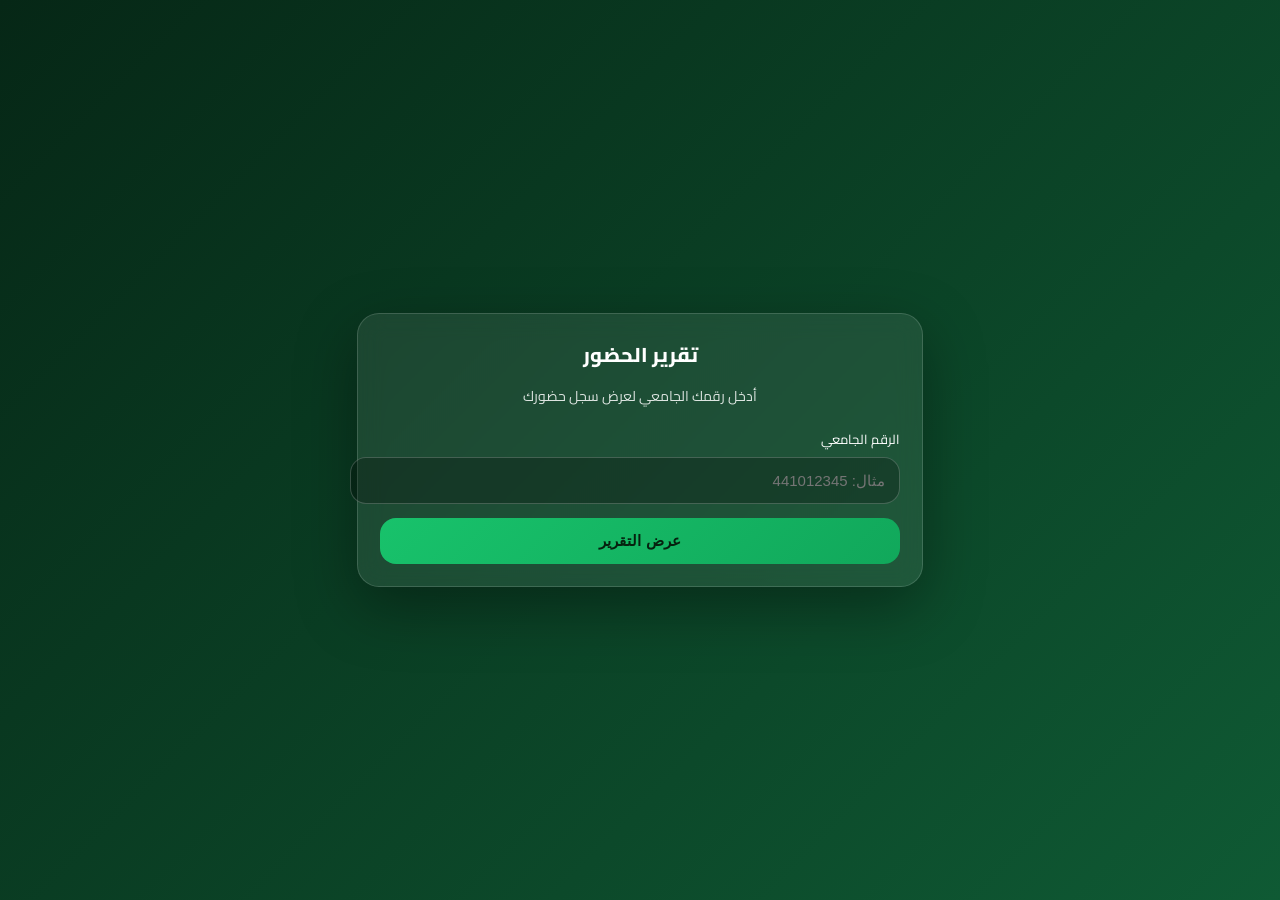
<file: student-report.html>
<!DOCTYPE html>
<html lang="ar" dir="rtl">
<head>
  <meta charset="UTF-8" />
  <meta name="viewport" content="width=device-width, initial-scale=1.0"/>
  <title data-i18n="pageTitleStudentReport">تقرير الطالب - Hather</title>

  <link rel="preconnect" href="https://fonts.googleapis.com">
  <link rel="preconnect" href="https://fonts.gstatic.com" crossorigin>
  <link href="https://fonts.googleapis.com/css2?family=Cairo:wght@400;600;700;800&display=swap" rel="stylesheet">

  <style>
    body{
      margin:0;
      min-height:100vh;
      font-family:"Cairo", sans-serif;
      background:linear-gradient(135deg,#062716,#0f5a34);
      color:#fff;
      display:flex;
      align-items:center;
      justify-content:center;
    }
    .card{
      width:min(520px,92vw);
      background:rgba(255,255,255,.08);
      border:1px solid rgba(255,255,255,.15);
      border-radius:22px;
      padding:22px;
      box-shadow:0 20px 60px rgba(0,0,0,.35);
      backdrop-filter:blur(12px);
    }
    h1{
      margin:0 0 10px;
      font-size:20px;
      font-weight:800;
      text-align:center;
    }
    p{
      margin:0 0 18px;
      text-align:center;
      opacity:.85;
      font-size:14px;
    }
    label{
      font-size:13px;
      margin-bottom:6px;
      display:block;
    }
    input{
      width:100%;
      padding:14px;
      border-radius:16px;
      border:1px solid rgba(255,255,255,.2);
      background:rgba(0,0,0,.25);
      color:#fff;
      font-size:15px;
      outline:none;
    }
    button{
      width:100%;
      margin-top:14px;
      padding:14px;
      border-radius:16px;
      border:none;
      background:linear-gradient(135deg,#18c26b,#11a85b);
      color:#06210f;
      font-weight:900;
      font-size:15px;
      cursor:pointer;
    }
    button:hover{ opacity:.9; }

    .status{
      margin-top:12px;
      padding:10px;
      border-radius:14px;
      font-size:13px;
      display:none;
    }
    .status.show{ display:block; }
    .status.ok{ background:rgba(82,255,162,.15); border:1px solid rgba(82,255,162,.4); }
    .status.bad{ background:rgba(255,93,93,.15); border:1px solid rgba(255,93,93,.4); }

    table{
      width:100%;
      margin-top:16px;
      border-collapse:collapse;
      font-size:13px;
    }
    th,td{
      padding:10px;
      border-bottom:1px solid rgba(255,255,255,.15);
      text-align:center;
    }
    th{ font-weight:800; opacity:.9; }

    .summary{
      display:flex;
      gap:10px;
      margin-top:16px;
      justify-content:space-between;
      font-size:13px;
    }
    .pill{
      flex:1;
      padding:10px;
      border-radius:14px;
      text-align:center;
      background:rgba(255,255,255,.08);
      border:1px solid rgba(255,255,255,.15);
    }
  </style>
</head>

<body>

<div class="card">
  <h1 data-i18n="reportTitle">تقرير الحضور</h1>
  <p data-i18n="reportSub">أدخل رقمك الجامعي لعرض سجل حضورك</p>

  <label data-i18n="uniIdLabel">الرقم الجامعي</label>
  <input id="studentId" data-i18n-placeholder="uniIdPh" placeholder="مثال: 441012345"/>

  <button onclick="loadReport()" data-i18n="showReport">عرض التقرير</button>

  <div id="status" class="status"></div>

  <div id="summary" class="summary" style="display:none">
    <div class="pill"><span data-i18n="present">حضور</span>: <b id="sPresent">0</b></div>
    <div class="pill"><span data-i18n="late">تأخير</span>: <b id="sLate">0</b></div>
 
  </div>

  <table id="table" style="display:none">
    <thead>
      <tr>
        <th>LectureID</th>
        <th data-i18n="time">الوقت</th>
        <th data-i18n="status">الحالة</th>
      </tr>
    </thead>
    <tbody id="rows"></tbody>
  </table>
</div>

<script src="assets/i18n.js"></script>
<script src="assets/app.js"></script>
<script>
  applyLang();
  const $ = (id)=>document.getElementById(id);

  function showStatus(type,msg){
    const s = $("status");
    s.className = "status show " + type;
    s.textContent = msg;
  }

  async function loadReport(){
    const studentId = $("studentId").value.trim();
    if(!studentId){
      showStatus("bad", t("enterUniId"));
      return;
    }

    showStatus("ok", t("reportLoading"));
    $("table").style.display="none";
    $("summary").style.display="none";

    try{
      const res = await fetch(API_URL,{
        method:"POST",
        body:JSON.stringify({
          action:"studentReport",
          studentId
        })
      }).then(r=>r.json());

      if(!res || !res.ok){
        throw new Error(res?.error || t("reportFailFetch"));
      }

      const d = res.data;
      $("sPresent").textContent = d.present;
      $("sLate").textContent = d.late;
    

      $("summary").style.display="flex";

      const rows = d.rows || [];
      $("rows").innerHTML = rows.map(r=>`
        <tr>
          <td>${r.lectureId}</td>
          <td>${r.time}</td>
          <td>${r.status}</td>
        </tr>
      `).join("");

      $("table").style.display = rows.length ? "table" : "none";
      showStatus("ok", t("reportLoaded"));
    }catch(e){
      showStatus("bad", e.message);
    }
  }
</script>

</body>
</html>
</file>
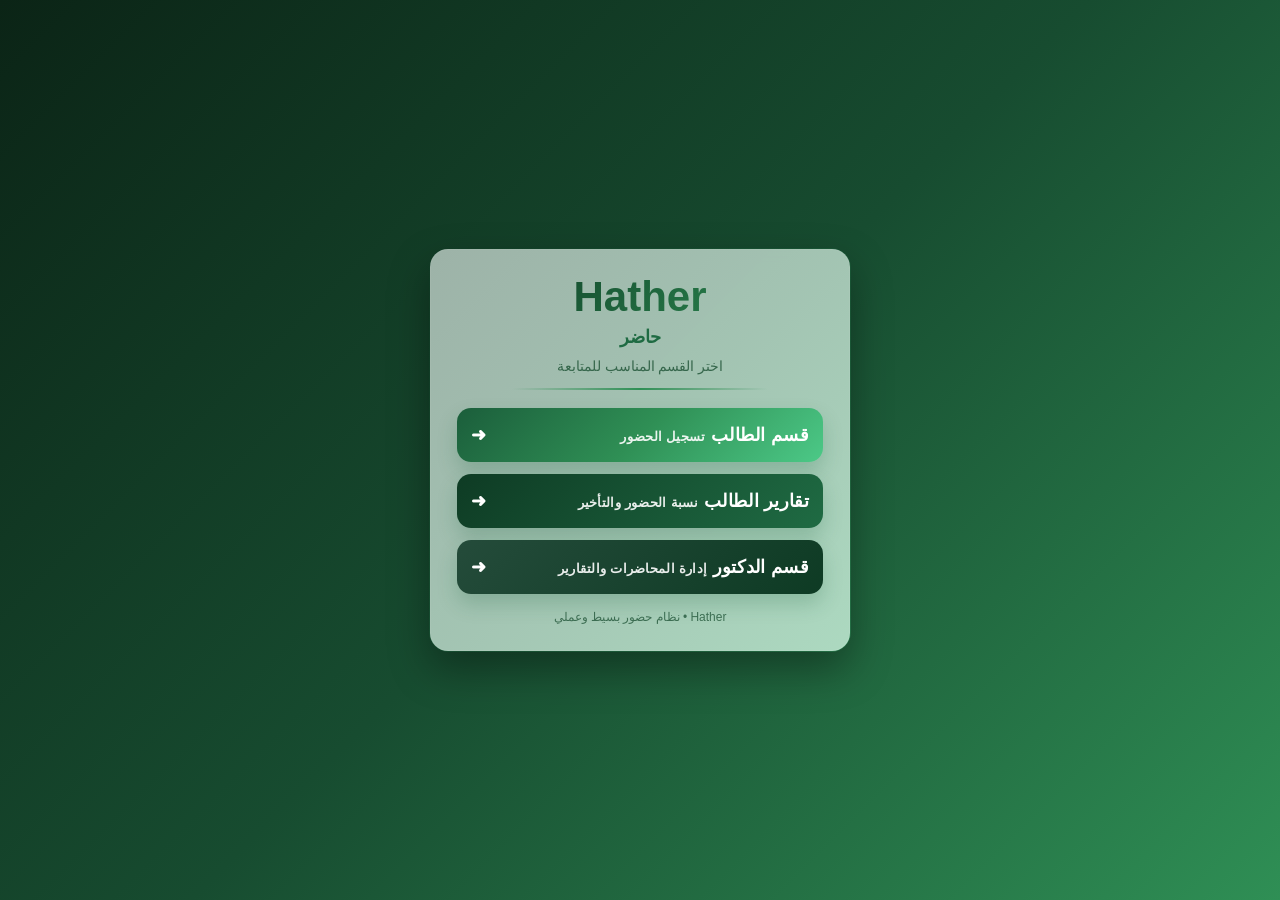
<file: Student.html>
<!DOCTYPE html>
<html lang="ar" dir="rtl">
<head>
  <meta charset="UTF-8" />
  <meta name="viewport" content="width=device-width, initial-scale=1.0"/>
  <title>Hather - حاضر</title>

  <style>
    *{margin:0;padding:0;box-sizing:border-box;font-family:'Segoe UI',Arial,sans-serif}
    body{
      min-height:100vh;
      background: linear-gradient(135deg, #0b2416 0%, #174c30 50%, #2f8f55 100%);
      display:flex;
      align-items:center;
      justify-content:center;
      padding:20px;
    }

    .container{
      width:100%;
      max-width:420px;
      background: rgba(244, 251, 247, 0.96);
      border-radius:18px;
      box-shadow:0 18px 40px rgba(0,0,0,.35);
      padding:26px;
      position:relative;
      border:1px solid rgba(255,255,255,.35);
      backdrop-filter: blur(6px);
    }

    .container::before{
      content:'';
      position:absolute;
      top:-2px;left:-2px;right:-2px;bottom:-2px;
      background: linear-gradient(135deg, #0e3b24, #1f6b43, #3aa76a);
      border-radius:20px;
      z-index:-1;
      opacity:.35;
    }

    .header{
      text-align:center;
      padding-bottom:16px;
      margin-bottom:18px;
      position:relative;
    }
    .header::after{
      content:'';
      position:absolute;
      bottom:0;
      left:15%;
      right:15%;
      height:2px;
      background: linear-gradient(to right, transparent, #2f8f55, transparent);
    }

    .title{
      font-size:42px;
      font-weight:900;
      background: linear-gradient(135deg, #0e3b24, #2f8f55);
      -webkit-background-clip:text;
      color:transparent;
      line-height:1;
    }
    .subtitle{
      margin-top:8px;
      font-size:18px;
      font-weight:800;
      color:#1f6b43;
    }
    .hint{
      margin-top:10px;
      font-size:14px;
      color:#2b5e42;
      opacity:.9;
    }

    .menu{
      display:flex;
      flex-direction:column;
      gap:12px;
      margin-top:18px;
    }

    .btn{
      width:100%;
      padding:16px 14px;
      border:none;
      border-radius:14px;
      cursor:pointer;
      color:#fff;
      font-size:18px;
      font-weight:900;
      letter-spacing:.3px;
      display:flex;
      align-items:center;
      justify-content:space-between;
      box-shadow:0 10px 20px rgba(27,94,59,.22);
    }
    .btn small{
      font-size:13px;
      font-weight:700;
      opacity:.9;
    }

    .btn.student{
      background: linear-gradient(135deg, #1b5e3b, #2f8f55, #4cc987);
    }
    .btn.report{
      background: linear-gradient(135deg, #0e3b24, #1f6b43);
    }
    .btn.doctor{
      background: linear-gradient(135deg, #244b3a, #0e3b24);
    }

    .footer{
      margin-top:16px;
      text-align:center;
      font-size:12px;
      color:#2b5e42;
      opacity:.85;
    }
  </style>
</head>

<body>
  <div class="container">
    <div class="header">
      <div class="title">Hather</div>
      <div class="subtitle">حاضر</div>
      <div class="hint">اختر القسم المناسب للمتابعة</div>
    </div>

    <div class="menu">
      <button class="btn student" onclick="location.href='student.html'">
        <span>قسم الطالب <small>تسجيل الحضور</small></span>
        <span>➜</span>
      </button>

      <button class="btn report" onclick="location.href='reports.html'">
        <span>تقارير الطالب <small>نسبة الحضور والتأخير</small></span>
        <span>➜</span>
      </button>

      <button class="btn doctor" onclick="location.href='doctor.html'">
        <span>قسم الدكتور <small>إدارة المحاضرات والتقارير</small></span>
        <span>➜</span>
      </button>
    </div>

    <div class="footer">Hather • نظام حضور بسيط وعملي</div>
  </div>
</body>
</html>
</file>
